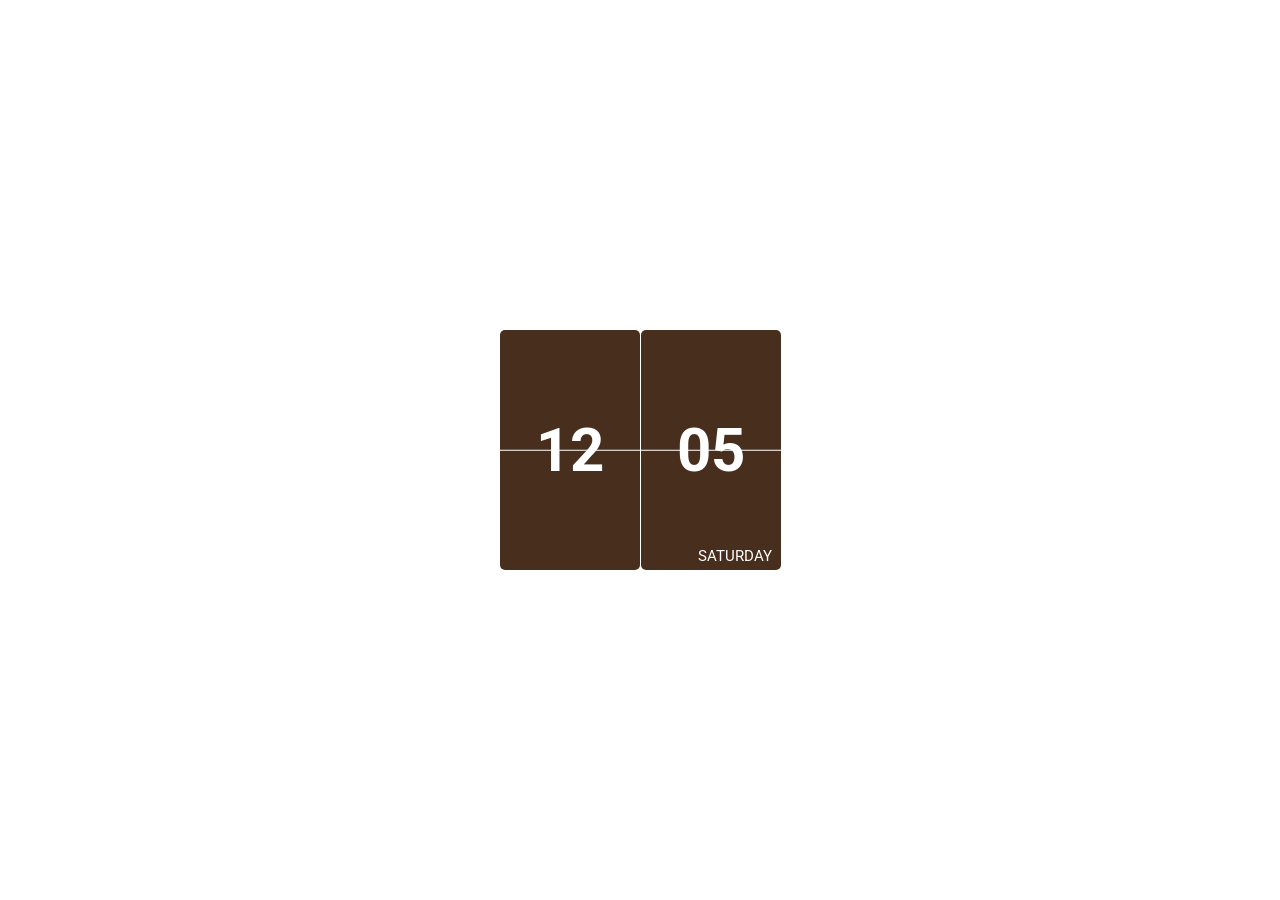
<file: index.html>
<!DOCTYPE html>
<html>
<head>
    <meta charset="UTF-8">
    <meta name="viewport" content="width=device-width, initial-scale=1.0">
    <title>Date Widget</title>
    <!-- Link to external CSS -->
    <link rel="stylesheet" href="styles.css">
</head>
<body>
    <div class="date-widget">
        <div class="box" id="month"></div>
        <div class="box" id="date"></div>
        <div class="day" id="day"></div>
        <div class="line"></div>
    </div>
    <!-- Link to external JavaScript -->
    <script src="functions.js"></script>
</body>
</html>
</file>
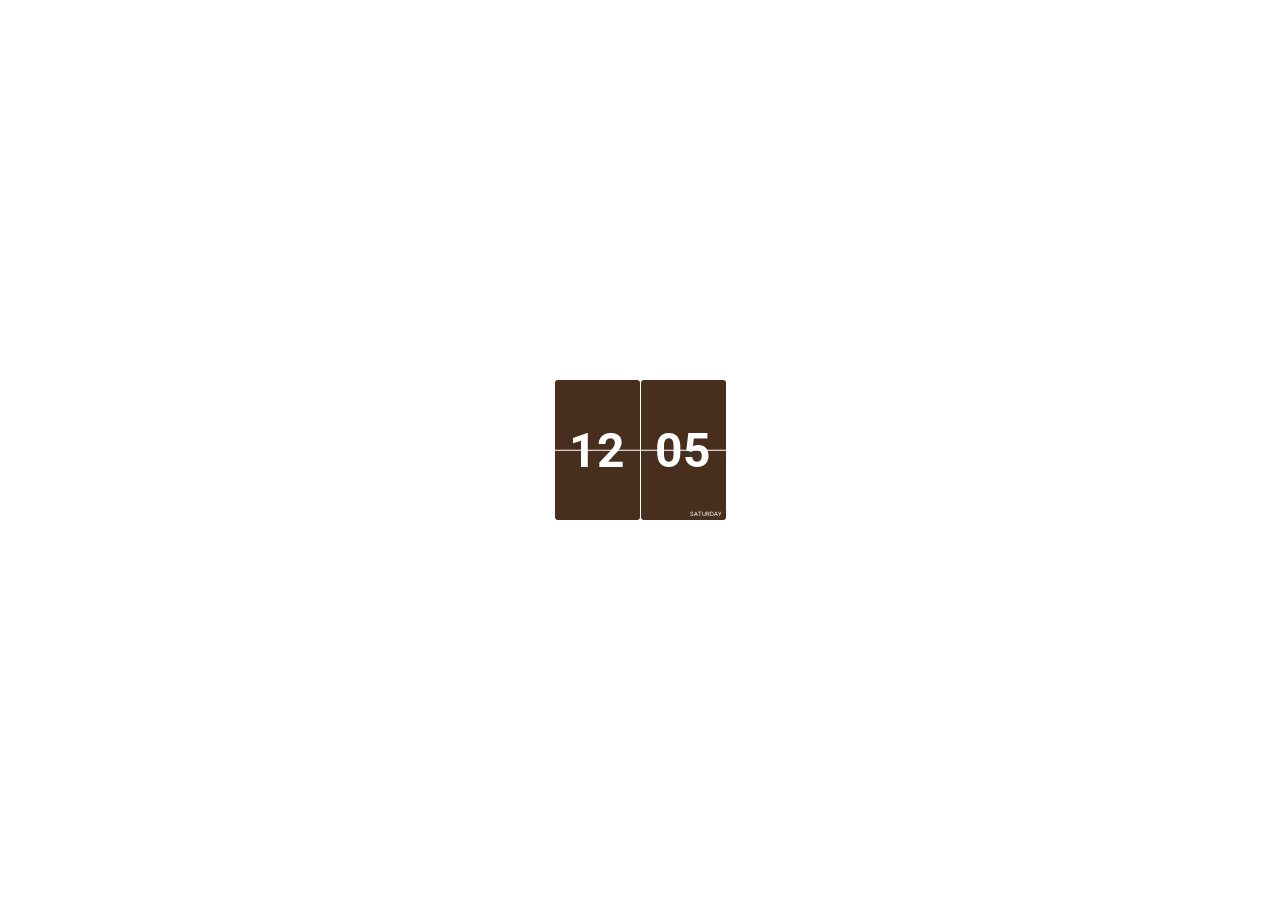
<file: todaysDate.html>
<!DOCTYPE html>
<html lang="en">
<head>
    <meta charset="UTF-8">
    <meta name="viewport" content="width=device-width, initial-scale=1.0">
    <title>Date Widget</title>
    <style>
        @import url('https://fonts.googleapis.com/css2?family=Roboto:wght@700&display=swap');

        body {
            font-family: 'Roboto', sans-serif;
            display: flex;
            justify-content: center;
            align-items: center;
            height: 100vh;
            margin: 0;
        }

        .date-widget {
            display: flex;
            align-items: center;
            justify-content: center;
            position: relative;
        }

        .box {
            background-color: #482e1d;
            color: #ffffff;
            padding: 20px;
            border-radius: 3px;
            text-align: center;
            width: 45px;
            height: 100px;
            display: flex;
            justify-content: center;
            align-items: center;
            font-size: 3em;
            font-weight: bold;
            margin: 0 0.5px;
            position: relative;
        }

        .day {
            position: absolute;
            bottom: 2px;
            right: 4px;
            font-size: 0.4em;
            color: #ffffff;
            text-transform: uppercase;
        }

        .line {
            position: absolute;
            height: 0.5px;
            width: 100%;
            background-color: #ffffff;
            top: 50%;
            transform: translateY(-50%);
        }
    </style>
</head>
<body>
    <div class="date-widget">
        <div class="box" id="month"></div>
        <div class="box" id="date"></div>
        <div class="day" id="day"></div>
        <div class="line"></div>
    </div>

    <script>
        function updateDate() {
            const monthElement = document.getElementById('month');
            const dateElement = document.getElementById('date');
            const dayElement = document.getElementById('day');

            const today = new Date();
            const day = String(today.getDate()).padStart(2, '0');
            const month = String(today.getMonth() + 1).padStart(2, '0'); // Months are zero-based
            const dayString = today.toLocaleDateString('en-US', { weekday: 'long' });

            monthElement.textContent = month;
            dateElement.textContent = day;
            dayElement.textContent = dayString;
        }

        updateDate();
    </script>
</body>
</html>
</file>
<file: styles.css>
@import url('https://fonts.googleapis.com/css2?family=Roboto:wght@700&display=swap');

body {
  font-family: 'Roboto', sans-serif;
  display: flex;
  justify-content: center;
  align-items: center;
  height: 100vh;
  margin: 0;
}

.date-widget {
  display: flex;
  align-items: center;
  justify-content: center;
  position: relative;
  font-size: 60px;
}

.box {
  background-color: #482e1d;
  color: #ffffff;
  padding: 20px;
  border-radius: 5px;
  text-align: center;
  width: 100px;
  height: 200px;
  display: flex;
  justify-content: center;
  align-items: center;
  font-weight: bold;
  margin: 0 0.5px;
  position: relative;
}

.day {
  position: absolute;
  bottom: 5px;
  right: 9px;
  font-size: 0.25em;
  color: #ffffff;
  text-transform: uppercase;
}

.line {
  position: absolute;
  height: 0.5px;
  width: 100%;
  background-color: #ffffff;
  top: 50%;
  transform: translateY(-50%);
}
</file>
